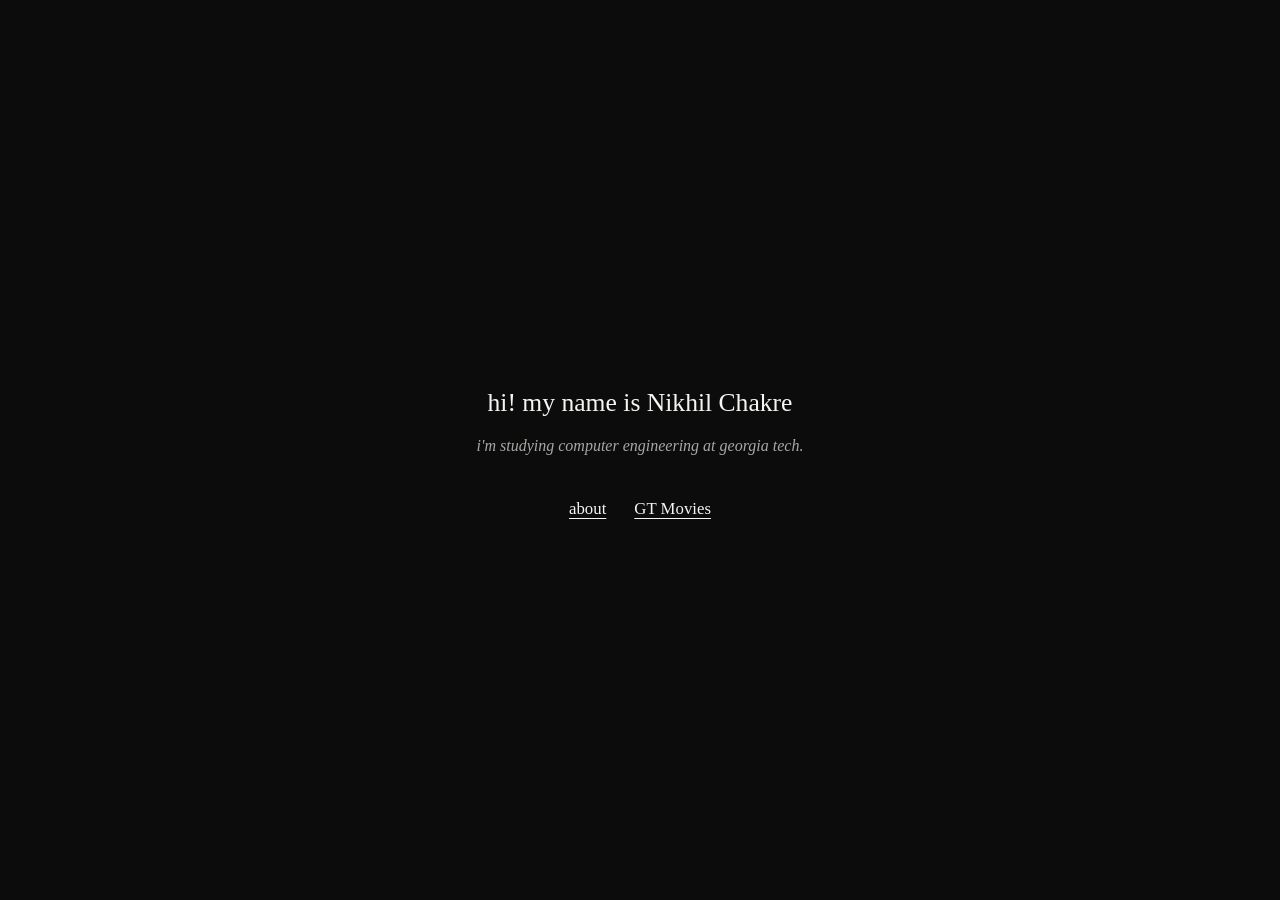
<file: index.html>
<!doctype html>
<html lang="en">
<head>
  <meta charset="UTF-8" />
  <meta name="viewport" content="width=device-width, initial-scale=1.0" />
  <title>Nikhil Chakre</title>
  <link rel="stylesheet" href="assets/style.css" />
</head>
<body>
  <main class="home">
    <div class="home-inner">
      <p class="greeting">hi! my name is Nikhil Chakre</p>
      <p class="tagline">i'm studying computer engineering at georgia tech.</p>
      <nav class="main-nav">
        <a href="about.html">about</a>
        <a href="gt-movies.html">GT Movies</a>
      </nav>
    </div>
  </main>

</body>
</html>
</file>
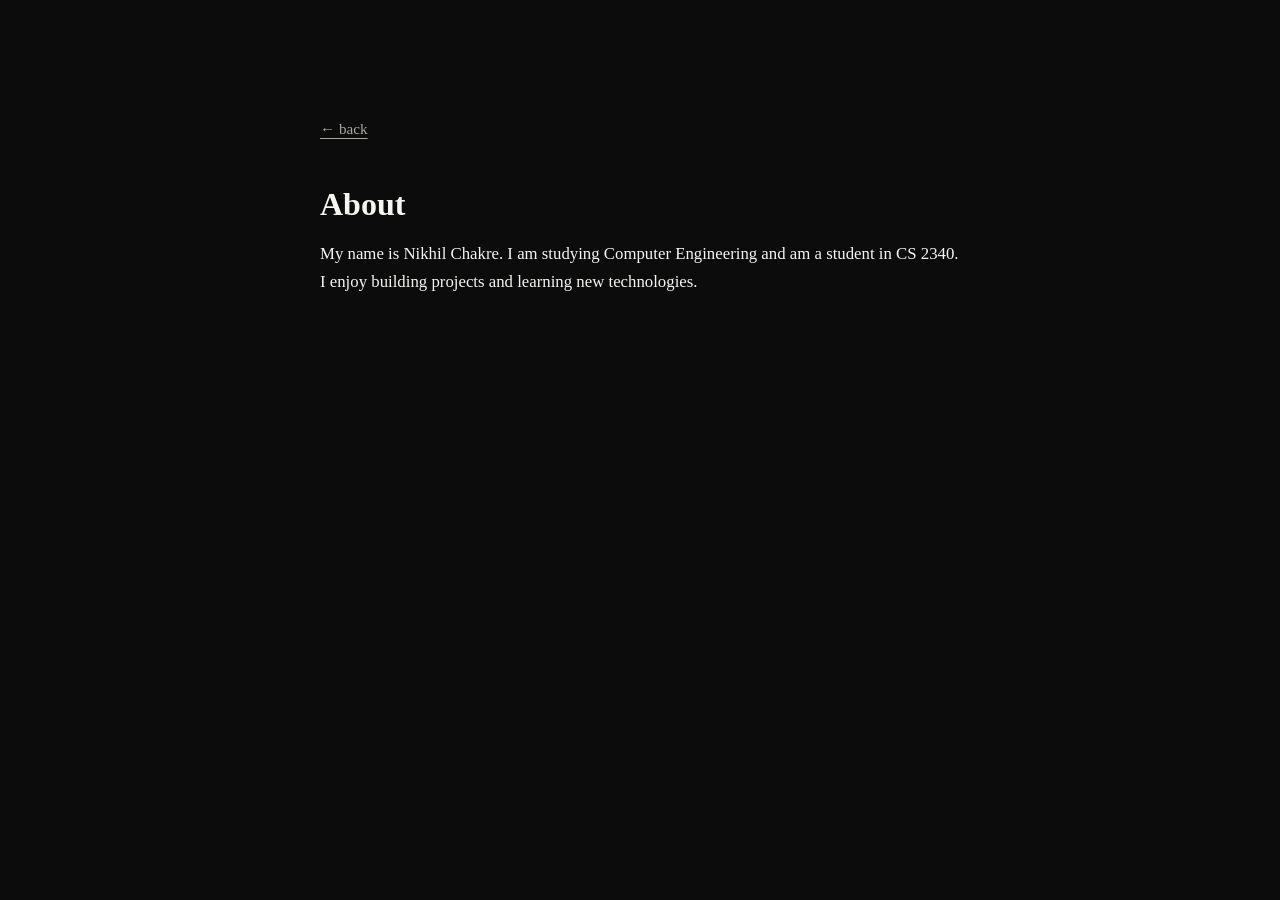
<file: about.html>
<!doctype html>
<html lang="en">
<head>
  <meta charset="UTF-8" />
  <meta name="viewport" content="width=device-width, initial-scale=1.0" />
  <title>About | Nikhil Chakre</title>
  <link rel="stylesheet" href="assets/style.css" />
</head>
<body>
  <div class="page">
    <a class="back-link" href="index.html">&larr; back</a>
    <h1 class="title">About</h1>

    <p>My name is Nikhil Chakre. I am studying Computer Engineering and am a student in CS 2340. I enjoy building projects and learning new technologies.</p>
  </div>

</body>
</html>
</file>
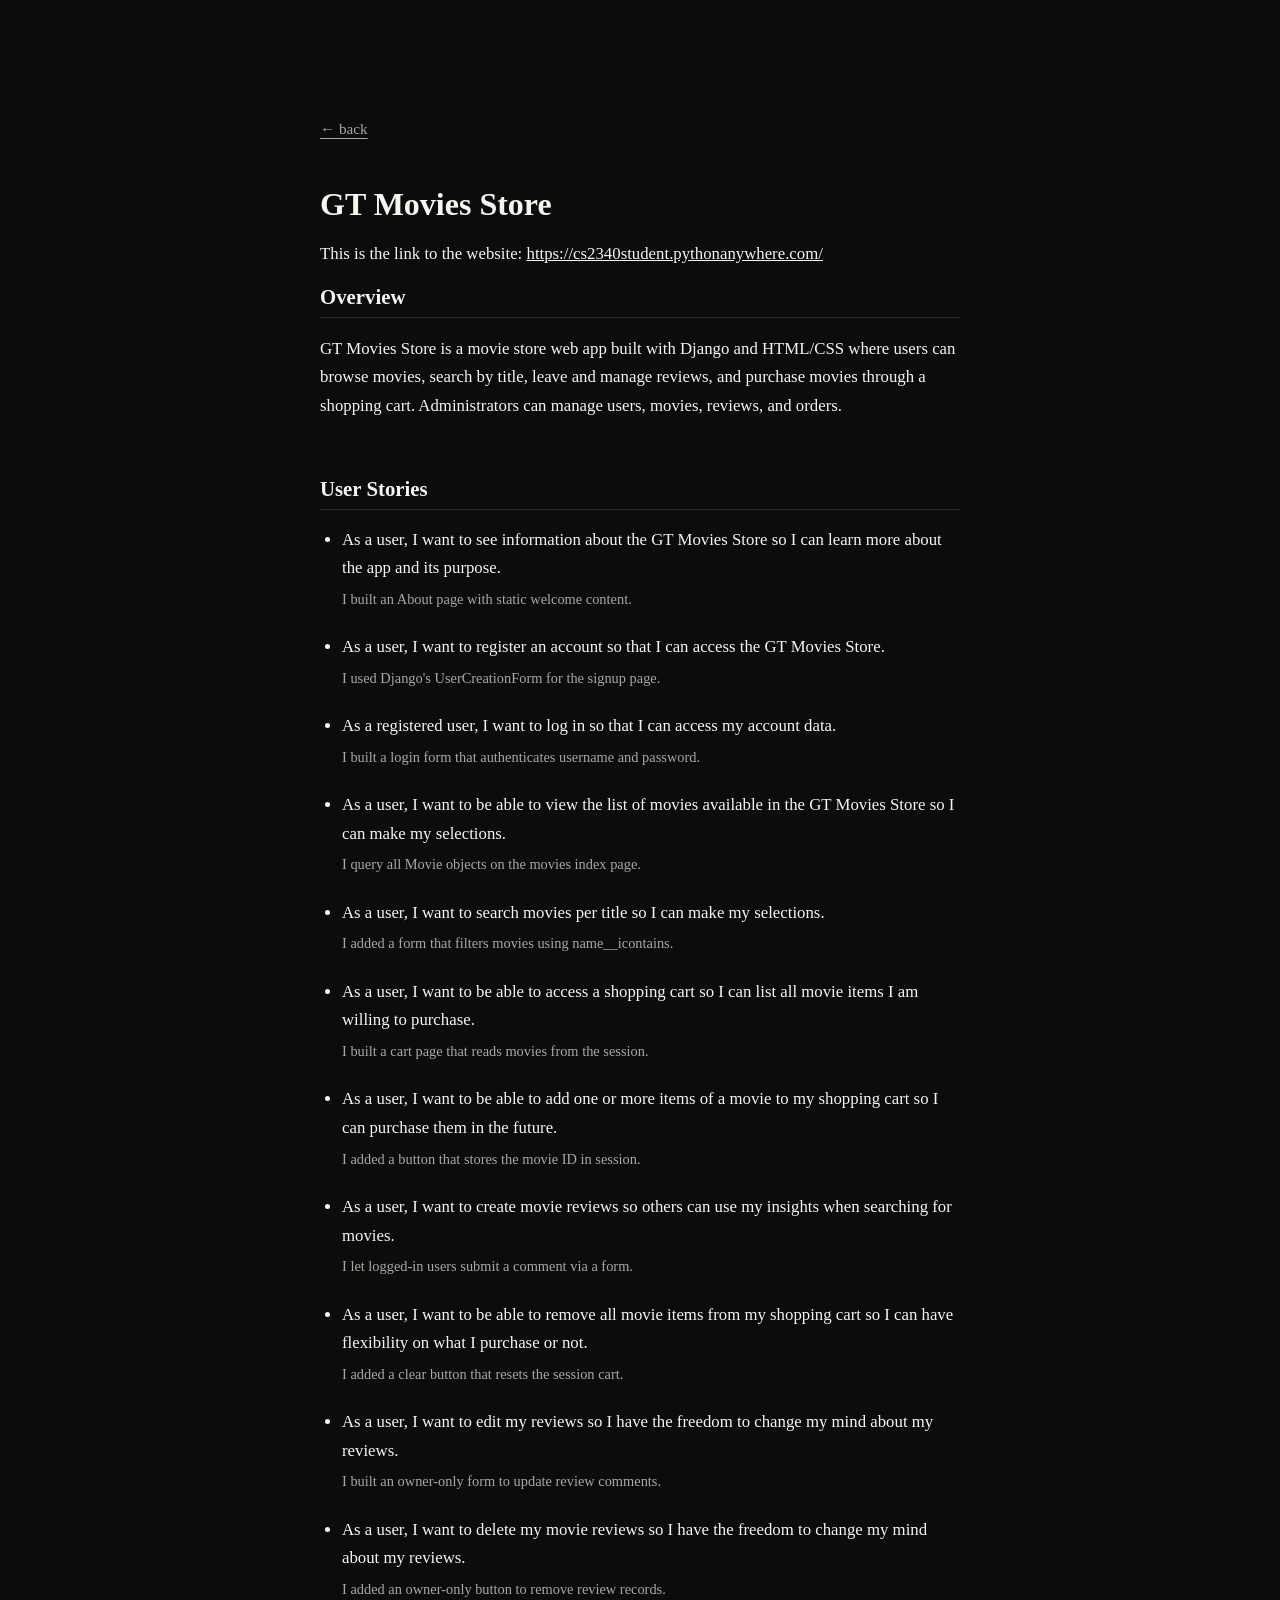
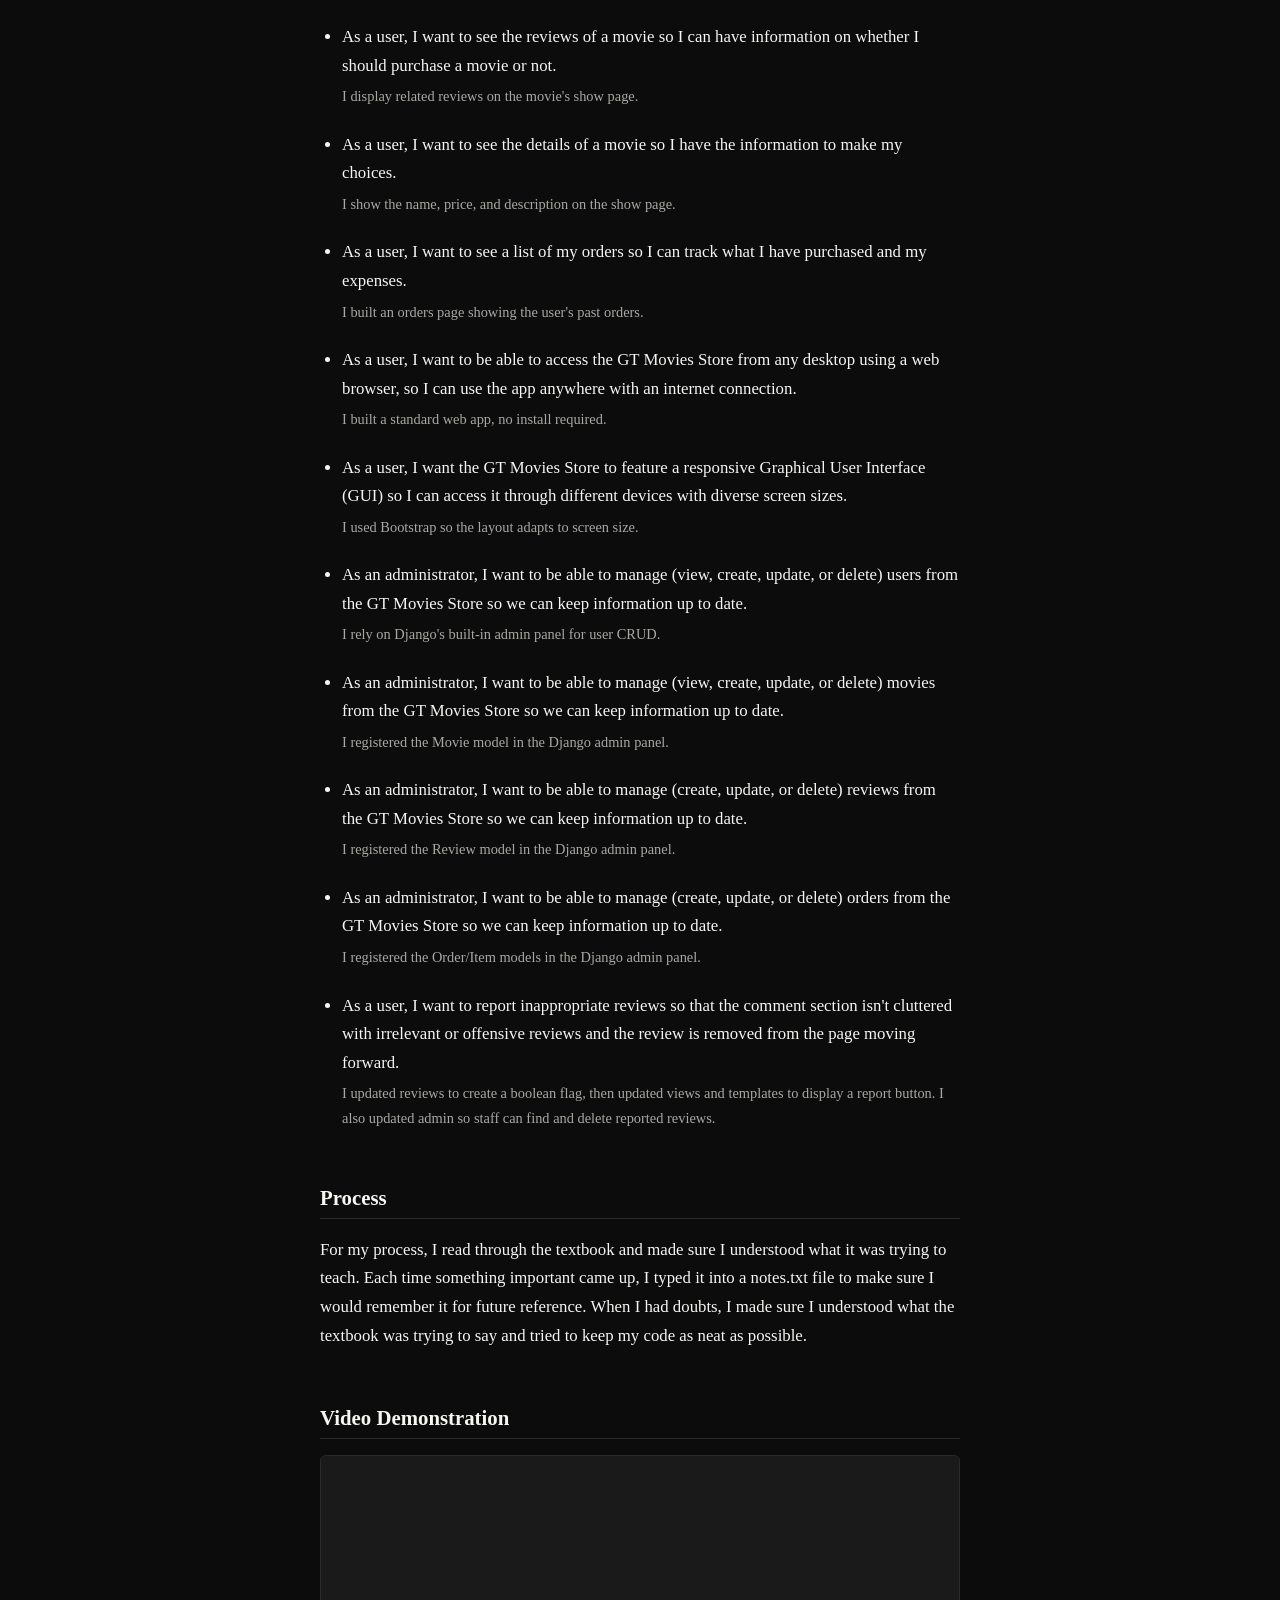
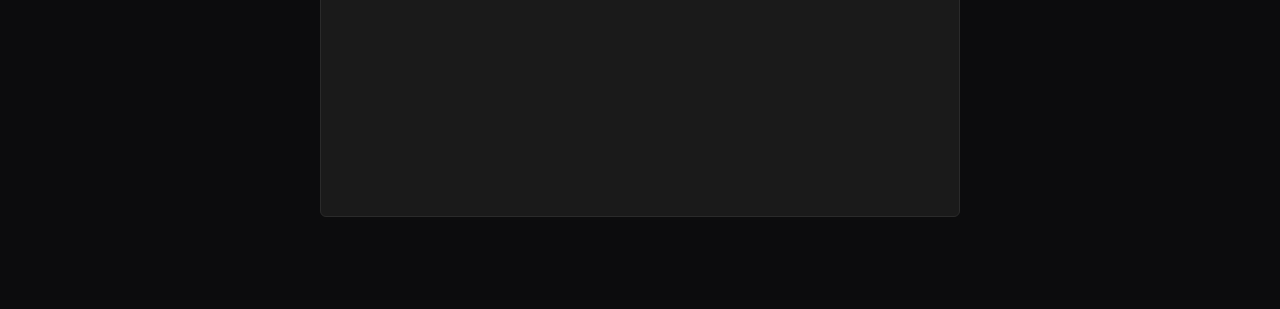
<file: gt-movies.html>
<!doctype html>
<html lang="en">
<head>
  <meta charset="UTF-8" />
  <meta name="viewport" content="width=device-width, initial-scale=1.0" />
  <title>GT Movies | Nikhil Chakre</title>
  <link rel="stylesheet" href="assets/style.css" />
</head>
<body>
  <div class="page">
    <a class="back-link" href="index.html">&larr; back</a>
    <h1 class="title">GT Movies Store</h1>
    <p>This is the link to the website: <a href="https://cs2340student.pythonanywhere.com/" target="_blank" rel="noopener">https://cs2340student.pythonanywhere.com/</a></p>

    <h2 class="section-heading">Overview</h2>
    <p>GT Movies Store is a movie store web app built with Django and HTML/CSS where users can browse movies, search by title, leave and manage reviews, and purchase movies through a shopping cart. Administrators can manage users, movies, reviews, and orders.</p>

    <h2 class="section-heading">User Stories</h2>
    <ul class="stories">
      <li>
        <p class="story-text">As a user, I want to see information about the GT Movies Store so I can learn more about the app and its purpose.</p>
        <p class="story-note">I built an About page with static welcome content.</p>
      </li>
      <li>
        <p class="story-text">As a user, I want to register an account so that I can access the GT Movies Store.</p>
        <p class="story-note">I used Django's UserCreationForm for the signup page.</p>
      </li>
      <li>
        <p class="story-text">As a registered user, I want to log in so that I can access my account data.</p>
        <p class="story-note">I built a login form that authenticates username and password.</p>
      </li>
      <li>
        <p class="story-text">As a user, I want to be able to view the list of movies available in the GT Movies Store so I can make my selections.</p>
        <p class="story-note">I query all Movie objects on the movies index page.</p>
      </li>
      <li>
        <p class="story-text">As a user, I want to search movies per title so I can make my selections.</p>
        <p class="story-note">I added a form that filters movies using name__icontains.</p>
      </li>
      <li>
        <p class="story-text">As a user, I want to be able to access a shopping cart so I can list all movie items I am willing to purchase.</p>
        <p class="story-note">I built a cart page that reads movies from the session.</p>
      </li>
      <li>
        <p class="story-text">As a user, I want to be able to add one or more items of a movie to my shopping cart so I can purchase them in the future.</p>
        <p class="story-note">I added a button that stores the movie ID in session.</p>
      </li>
      <li>
        <p class="story-text">As a user, I want to create movie reviews so others can use my insights when searching for movies.</p>
        <p class="story-note">I let logged-in users submit a comment via a form.</p>
      </li>
      <li>
        <p class="story-text">As a user, I want to be able to remove all movie items from my shopping cart so I can have flexibility on what I purchase or not.</p>
        <p class="story-note">I added a clear button that resets the session cart.</p>
      </li>
      <li>
        <p class="story-text">As a user, I want to edit my reviews so I have the freedom to change my mind about my reviews.</p>
        <p class="story-note">I built an owner-only form to update review comments.</p>
      </li>
      <li>
        <p class="story-text">As a user, I want to delete my movie reviews so I have the freedom to change my mind about my reviews.</p>
        <p class="story-note">I added an owner-only button to remove review records.</p>
      </li>
      <li>
        <p class="story-text">As a user, I want to see the reviews of a movie so I can have information on whether I should purchase a movie or not.</p>
        <p class="story-note">I display related reviews on the movie's show page.</p>
      </li>
      <li>
        <p class="story-text">As a user, I want to see the details of a movie so I have the information to make my choices.</p>
        <p class="story-note">I show the name, price, and description on the show page.</p>
      </li>
      <li>
        <p class="story-text">As a user, I want to see a list of my orders so I can track what I have purchased and my expenses.</p>
        <p class="story-note">I built an orders page showing the user's past orders.</p>
      </li>
      <li>
        <p class="story-text">As a user, I want to be able to access the GT Movies Store from any desktop using a web browser, so I can use the app anywhere with an internet connection.</p>
        <p class="story-note">I built a standard web app, no install required.</p>
      </li>
      <li>
        <p class="story-text">As a user, I want the GT Movies Store to feature a responsive Graphical User Interface (GUI) so I can access it through different devices with diverse screen sizes.</p>
        <p class="story-note">I used Bootstrap so the layout adapts to screen size.</p>
      </li>
      <li>
        <p class="story-text">As an administrator, I want to be able to manage (view, create, update, or delete) users from the GT Movies Store so we can keep information up to date.</p>
        <p class="story-note">I rely on Django's built-in admin panel for user CRUD.</p>
      </li>
      <li>
        <p class="story-text">As an administrator, I want to be able to manage (view, create, update, or delete) movies from the GT Movies Store so we can keep information up to date.</p>
        <p class="story-note">I registered the Movie model in the Django admin panel.</p>
      </li>
      <li>
        <p class="story-text">As an administrator, I want to be able to manage (create, update, or delete) reviews from the GT Movies Store so we can keep information up to date.</p>
        <p class="story-note">I registered the Review model in the Django admin panel.</p>
      </li>
      <li>
        <p class="story-text">As an administrator, I want to be able to manage (create, update, or delete) orders from the GT Movies Store so we can keep information up to date.</p>
        <p class="story-note">I registered the Order/Item models in the Django admin panel.</p>
      </li>
      <li>
        <p class="story-text">As a user, I want to report inappropriate reviews so that the comment section isn't cluttered with irrelevant or offensive reviews and the review is removed from the page moving forward.</p>
        <p class="story-note">I updated reviews to create a boolean flag, then updated views and templates to display a report button. I also updated admin so staff can find and delete reported reviews.</p>
      </li>
    </ul>

    <h2 class="section-heading">Process</h2>
    <p>For my process, I read through the textbook and made sure I understood what it was trying to teach. Each time something important came up, I typed it into a notes.txt file to make sure I would remember it for future reference. When I had doubts, I made sure I understood what the textbook was trying to say and tried to keep my code as neat as possible.</p>

    <h2 class="section-heading">Video Demonstration</h2>
    <div class="video-frame">
      <iframe src="https://www.youtube.com/embed/CeXgjuGIvnA" title="GT Movies Store demo" allowfullscreen></iframe>
    </div>
  </div>

</body>
</html>
</file>
<file: assets/style.css>
:root {
  --bg: #0c0c0d;
  --fg: #f5f5f2;
  --muted: #a8a8a3;
  --link: #f5f5f2;
  --border: #2a2a2a;
  --code-bg: #1a1a1a;
}

* { box-sizing: border-box; }

html, body {
  margin: 0;
  padding: 0;
}

body {
  background: var(--bg);
  color: var(--fg);
  font-family: Georgia, "Times New Roman", serif;
  min-height: 100vh;
  display: flex;
  flex-direction: column;
  align-items: center;
  padding: 0 24px;
  transition: background 0.2s ease, color 0.2s ease;
}

.page {
  width: 100%;
  max-width: 640px;
  margin: 0 auto;
  padding-block: 120px 80px;
}

.home {
  min-height: 100vh;
  display: flex;
  align-items: center;
  justify-content: center;
  text-align: center;
  padding-block: 80px;
}

.home-inner { max-width: 560px; }

.greeting {
  font-size: 1.6rem;
  font-weight: 400;
  margin: 0 0 8px;
}

.tagline {
  font-style: italic;
  color: var(--muted);
  font-size: 1rem;
  margin: 0 0 40px;
}

nav.main-nav {
  display: flex;
  gap: 28px;
  justify-content: center;
  flex-wrap: wrap;
}

nav.main-nav a {
  color: var(--link);
  text-decoration: underline;
  text-underline-offset: 4px;
  font-size: 1.05rem;
}

a { color: var(--link); }

.back-link {
  display: inline-block;
  margin-bottom: 48px;
  text-decoration: underline;
  text-underline-offset: 4px;
  color: var(--muted);
  font-size: 0.95rem;
}

h1.title {
  font-size: 2rem;
  margin: 0 0 8px;
}

.subtitle {
  color: var(--muted);
  font-style: italic;
  margin: 0 0 48px;
}

h2.section-heading {
  font-size: 1.3rem;
  margin: 56px 0 16px;
  border-bottom: 1px solid var(--border);
  padding-bottom: 8px;
}

h2.section-heading:first-of-type { margin-top: 0; }

p, li {
  font-size: 1.05rem;
  line-height: 1.7;
  color: var(--fg);
}

.placeholder {
  color: var(--muted);
  font-style: italic;
}

ul.stories { padding-left: 22px; }
ul.stories li { margin-bottom: 22px; }

.story-text { margin: 0 0 4px; }

.story-note {
  margin: 4px 0 0;
  font-size: 0.9rem;
  color: var(--muted);
}

.video-frame {
  position: relative;
  width: 100%;
  padding-top: 56.25%;
  background: var(--code-bg);
  border: 1px solid var(--border);
  border-radius: 6px;
  overflow: hidden;
  margin-bottom: 12px;
}

.video-frame iframe,
.video-frame video {
  position: absolute;
  inset: 0;
  width: 100%;
  height: 100%;
  border: 0;
}

.video-placeholder {
  position: absolute;
  inset: 0;
  display: flex;
  align-items: center;
  justify-content: center;
  color: var(--muted);
  font-style: italic;
  font-size: 0.95rem;
  text-align: center;
  padding: 24px;
}

footer.site-footer {
  margin-top: auto;
  padding: 32px 0 40px;
  color: var(--muted);
  font-size: 0.85rem;
}
</file>
